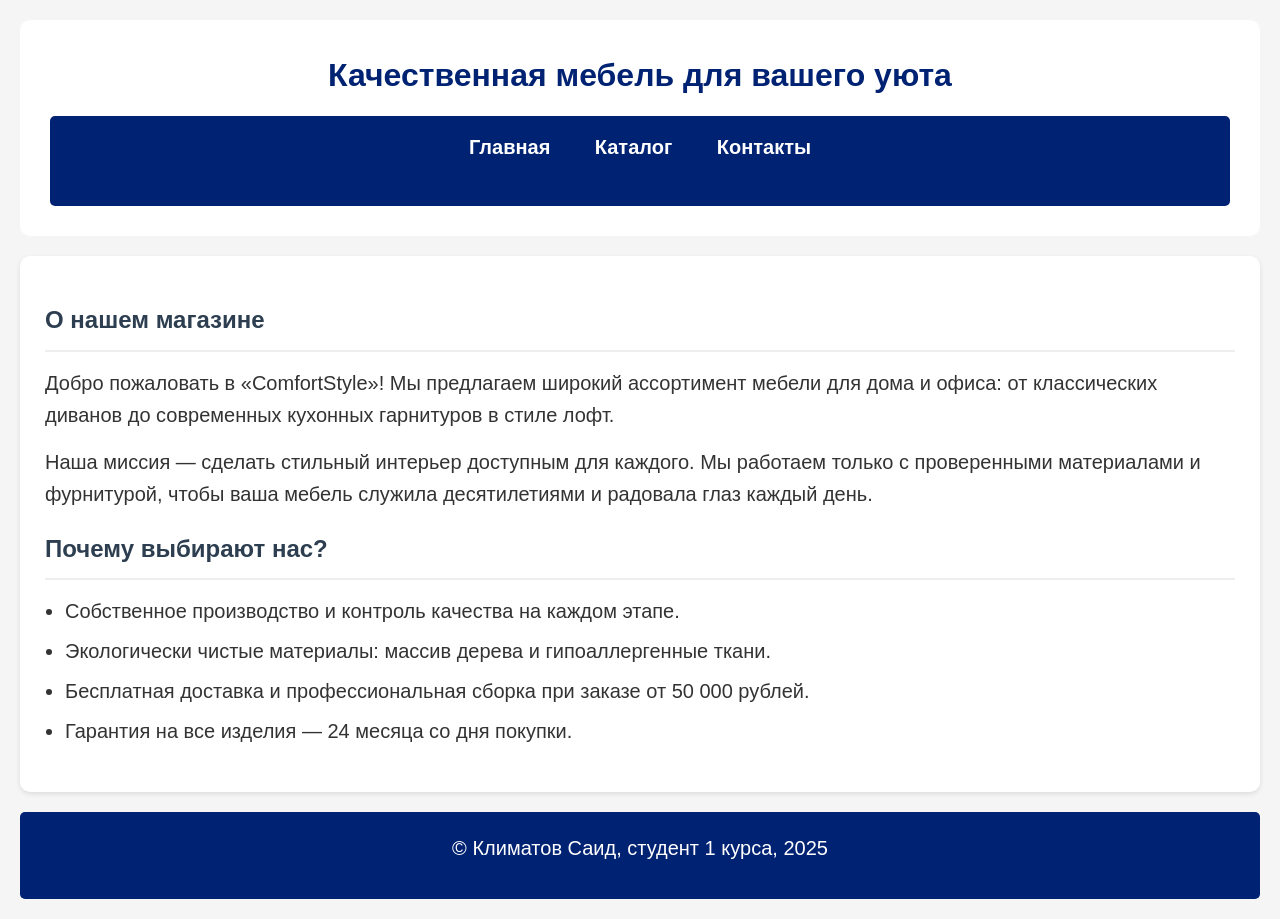
<file: index.html>
<!DOCTYPE html>
<html lang="ru">
<head>
    <meta charset="UTF-8">
    <meta name="viewport" content="width=device-width, initial-scale=1.0">
    <title>ComfortStyle — Магазин современной мебели</title>
    <!-- Шаг 2: Подключение CSS (стили подхватятся автоматически) -->
    <link rel="stylesheet" href="style.css">
</head>
<body>
    <header>
        <h1>Качественная мебель для вашего уюта</h1>
        <nav>
            <ul>
                <li><a href="index.html">Главная</a></li>
                <li><a href="gallery.html">Каталог</a></li> <!-- В магазине галерея логично становится каталогом -->
                <li><a href="contacts.html">Контакты</a></li>
            </ul>
        </nav>
    </header>

    <main>
        <section>
            <h2>О нашем магазине</h2>
            <p>Добро пожаловать в «ComfortStyle»! Мы предлагаем широкий ассортимент мебели для дома и офиса: от классических диванов до современных кухонных гарнитуров в стиле лофт.</p>
            <p>Наша миссия — сделать стильный интерьер доступным для каждого. Мы работаем только с проверенными материалами и фурнитурой, чтобы ваша мебель служила десятилетиями и радовала глаз каждый день.</p>

            <h2>Почему выбирают нас?</h2>
            <ul>
                <li>Собственное производство и контроль качества на каждом этапе.</li>
                <li>Экологически чистые материалы: массив дерева и гипоаллергенные ткани.</li>
                <li>Бесплатная доставка и профессиональная сборка при заказе от 50 000 рублей.</li>
                <li>Гарантия на все изделия — 24 месяца со дня покупки.</li>
            </ul>
        </section>
    </main>

    <footer>
        <p>© Климатов Саид, студент 1 курса, 2025</p>
    </footer>
</body>
</html>
</file>
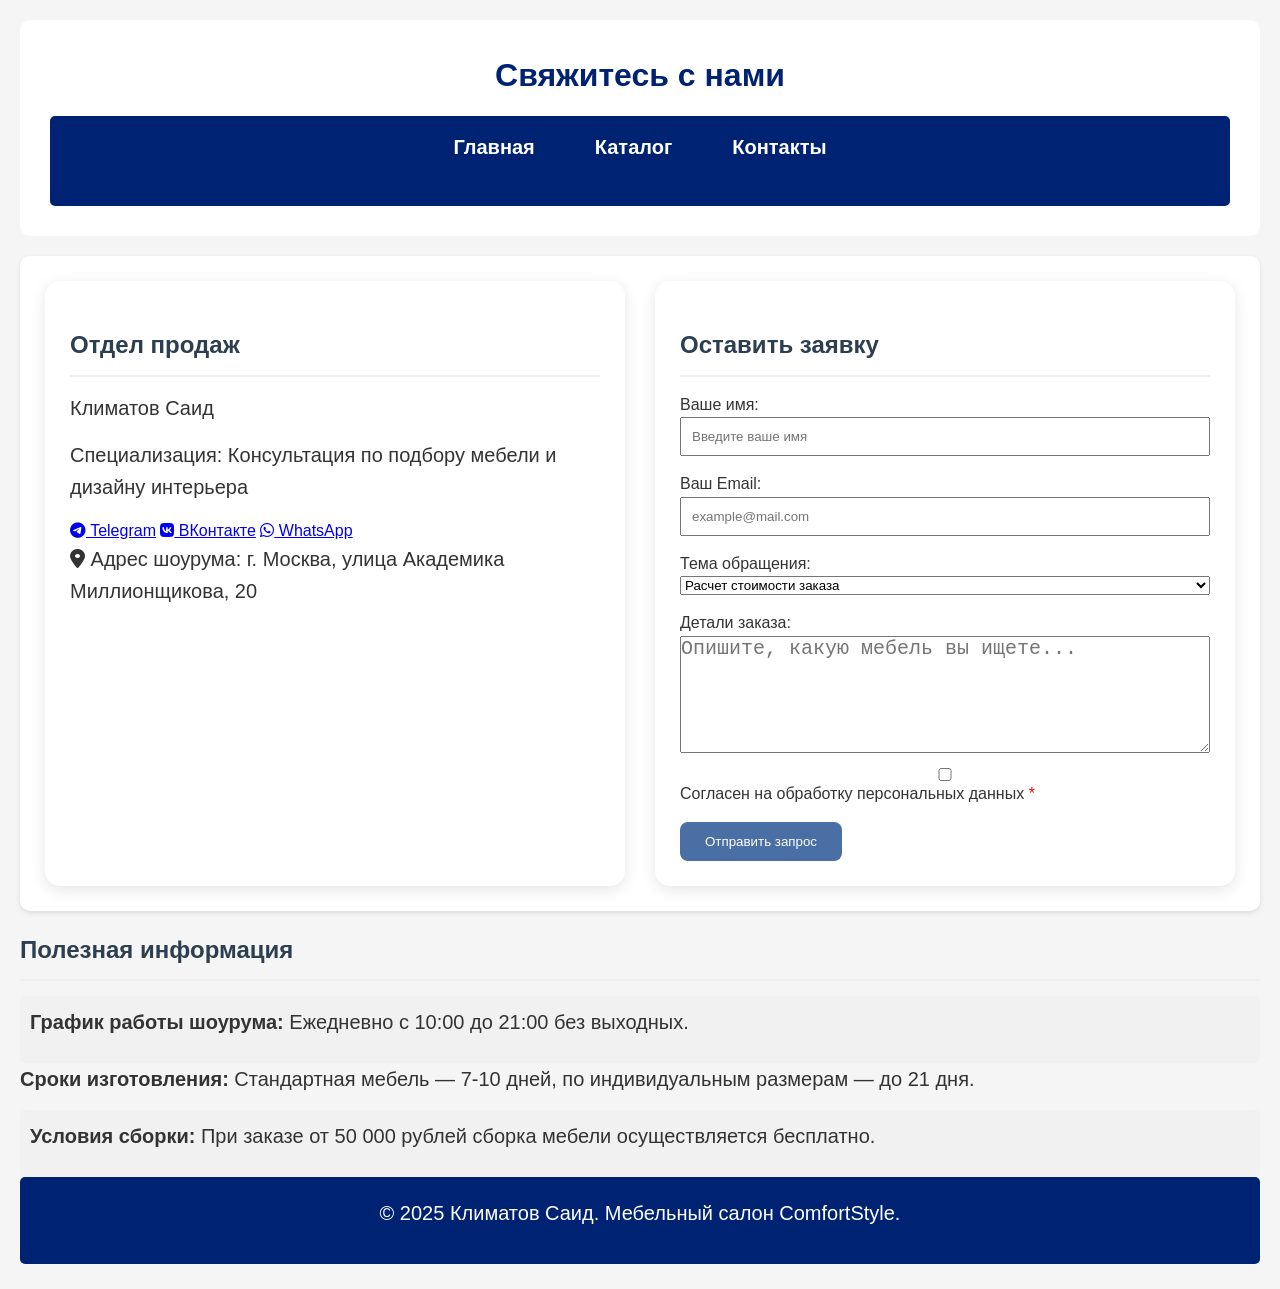
<file: contacts.html>
<!DOCTYPE html>
<html lang="ru">
<head>
    <meta charset="UTF-8">
    <meta name="viewport" content="width=device-width, initial-scale=1.0">
    <title>Контакты — ComfortStyle</title>
    <link rel="stylesheet" href="style.css">
    <!-- Подключаем иконки Font Awesome -->
    <link rel="stylesheet" href="https://cdnjs.cloudflare.com/ajax/libs/font-awesome/6.4.0/css/all.min.css">
</head>
<body>
    <header>
        <h1>Свяжитесь с нами</h1>
        <nav>
            <ul class="nav-flex">
                <li><a href="index.html">Главная</a></li>
                <li><a href="gallery.html">Каталог</a></li>
                <li><a href="contacts.html" class="active">Контакты</a></li>
            </ul>
        </nav>
    </header>

    <main class="contacts-container">
        <!-- 1.1. Информационная карточка магазина -->
        <section class="contact-card">
            <h2 class="card-title">Отдел продаж</h2>
            <p class="dev-name">Климатов Саид</p>
            <p class="specialization">Специализация: Консультация по подбору мебели и дизайну интерьера</p>
            <div class="social-links">
                <a href="#" class="social-item"><i class="fab fa-telegram"></i> Telegram</a>
                <a href="#" class="social-item"><i class="fab fa-vk"></i> ВКонтакте</a>
                <a href="#" class="social-item"><i class="fab fa-whatsapp"></i> WhatsApp</a>
            </div>
            <p class="location"><i class="fas fa-map-marker-alt"></i> Адрес шоурума: г. Москва, улица Академика Миллионщикова, 20</p>
        </section>

        <!-- 1.2. Форма обратной связи -->
        <section class="feedback-section">
            <h2>Оставить заявку</h2>
            <form action="#" class="contact-form">
                <div class="form-group">
                    <label for="name">Ваше имя:</label>
                    <input type="text" id="name" name="name" placeholder="Введите ваше имя" required>
                </div>
                <div class="form-group">
                    <label for="email">Ваш Email:</label>
                    <input type="email" id="email" name="email" placeholder="example@mail.com" required>
                </div>
                <div class="form-group">
                    <label for="subject">Тема обращения:</label>
                    <select id="subject" name="subject">
                        <option value="order">Расчет стоимости заказа</option>
                        <option value="delivery">Вопрос по доставке</option>
                        <option value="materials">Запрос образцов материалов</option>
                        <option value="other">Другое</option>
                    </select>
                </div>
                <div class="form-group">
                    <label for="message">Детали заказа:</label>
                    <textarea id="message" name="message" rows="5" placeholder="Опишите, какую мебель вы ищете..." required></textarea>
                </div>
                <div class="form-group checkbox-group">
                    <input type="checkbox" id="consent" required>
                    <label for="consent">Согласен на обработку персональных данных</label>
                </div>
                <button type="submit" class="submit-btn">Отправить запрос</button>
            </form>
        </section>
    </main>

    <!-- 1.3. Дополнительный информационный блок (FAQ) -->
    <section class="faq-section">
        <h2>Полезная информация</h2>
        <div class="faq-item">
            <p><strong>График работы шоурума:</strong> Ежедневно с 10:00 до 21:00 без выходных.</p>
        </div>
        <div class="faq-item">
            <p><strong>Сроки изготовления:</strong> Стандартная мебель — 7-10 дней, по индивидуальным размерам — до 21 дня.</p>
        </div>
        <div class="faq-item">
            <p><strong>Условия сборки:</strong> При заказе от 50 000 рублей сборка мебели осуществляется бесплатно.</p>
        </div>
    </section>

    <footer>
        <p>© 2025 Климатов Саид. Мебельный салон ComfortStyle.</p>
    </footer>
</body>
</html>
</file>
<file: style.css>
/* Шаг 3: Базовые стили для всей страницы */

/* 1. Сбрасываем стандартные отступы браузера */
* {
    margin: 0;
    padding: 0;
    box-sizing: border-box; /* Обязательное свойство из ТЗ */
}

/* 2. Общие стили для страницы */
body {
    font-family: Verdana, Geneva, sans-serif; /* Выбрано из предложенных в ТЗ */
    background-color: #f5f5f5;
    color: #333;
    line-height: 1.6;
    padding: 20px;
}

/* Шаг 4: Оформление шапки сайта */
header {
    background-color: #ffffff;
    color: white;
    padding: 30px;
    text-align: center;
    border-radius: 10px;
    margin-bottom: 20px;
}

header h1 {
    font-size: 32px;
    margin-bottom: 10px;
    color: #002273;
}

/* Шаг 5: Превращаем меню в горизонтальное */
nav {
    background-color: #002273;
    padding: 15px;
    border-radius: 5px;
    margin-top: 15px;
}

nav ul {
    list-style-type: none; /* Убираем маркеры */
    text-align: center;
}

nav ul li {
    display: inline-block; /* Элементы в строку */
    margin-right: 20px;
}

nav ul li a {
    color: white;
    text-decoration: none;
    font-weight: bold;
    padding: 5px 10px;
    transition: 0.3s; /* Для плавности эффекта */
}

/* Эффект :hover для ссылок */
nav ul li a:hover {
    background-color: white;
    color: #3a5a8c;
    border-radius: 3px;
}

/* Шаг 6: Оформление основной части */
main {
    background-color: white;
    padding: 25px;
    border-radius: 10px;
    box-shadow: 0 2px 5px rgba(0,0,0,0.1); /* Тень из ТЗ */
    margin-bottom: 20px;
}

h2 {
    color: #2c3e50;
    margin: 20px 0 15px 0;
    padding-bottom: 10px;
    border-bottom: 2px solid #eee;
}

p {
    margin-bottom: 15px;
    font-size: 20px;
}

ul {
    margin-left: 20px;
    margin-bottom: 20px;
}

ul li {
    margin-bottom: 8px;
    font-size: 20px;
}

/* Шаг 7: Оформление подвала */
footer {
    background-color: #002273;
    color: white;
    text-align: center;
    padding: 20px;
    border-radius: 5px;
    font-size: 14px;
}

.gallery-container {
    display: flex;
    justify-content: center;


}
.like-btn{
    padding: 15px;
}
/* --- Глобальные настройки (Пр. №4) --- */
::selection {
    background: #4a6fa5;
    color: white;
}

/* --- Flexbox для навигации (Пр. №5) --- */
.nav-flex {
    display: flex;
    justify-content: center;
    list-style: none;
    gap: 20px;
}

/* --- Контейнер контактов на Flexbox (Пр. №5) --- */
.contacts-container {
    display: flex;
    flex-wrap: wrap; /* Для адаптивности */
    gap: 30px;
    margin: 20px 0;
}

.contact-card, .feedback-section {
    flex: 1 1 400px; /* Гибкость: занимать поровну, но не меньше 400px */
    background: white;
    padding: 25px;
    border-radius: 15px;
    box-shadow: 0 4px 15px rgba(0,0,0,0.1);
}

/* --- Стилизация формы и псевдоклассы (Пр. №4) --- */
.form-group {
    margin-bottom: 15px;
    display: flex;
    flex-direction: column;
}

.form-group input:focus, 
.form-group textarea:focus {
    outline: none;
    border-color: #4a6fa5;
    box-shadow: 0 0 5px rgba(74, 111, 165, 0.5);
}

/* Псевдоэлемент для маркировки обязательных полей */
label[for]:required::after, /* если поддерживается */
.form-group input[required] + label::after {
    content: " *";
    color: red;
    
}

input{
    padding: 10px;
}
option{
    padding: 30px;
}
textarea{
    font-size: 20px;

}

/* Псевдокласс :checked для чекбокса */
.checkbox-group input:checked + label {
    font-weight: bold;
    color: #28a745;
}

/* --- Кнопка с эффектами --- */
.submit-btn {
    background: #4a6fa5;
    color: white;
    padding: 12px 25px;
    border: none;
    border-radius: 8px;
    cursor: pointer;
    transition: 0.3s;
}

.submit-btn:hover {
    background: #3a5a8c;
    transform: scale(1.02);
}

.submit-btn:active {
    transform: scale(0.98);
}

/* --- Использование :nth-child для FAQ (Пр. №5) --- */
.faq-item:nth-child(even) {
    background: #f1f1f1;
    padding: 10px;
    border-radius: 5px;
}

/* --- Адаптивность (Медиа-запросы) --- */
@media (max-width: 768px) {
    .contacts-container {
        flex-direction: column; /* Карточка и форма встают друг под друга */
    }
}
</file>
